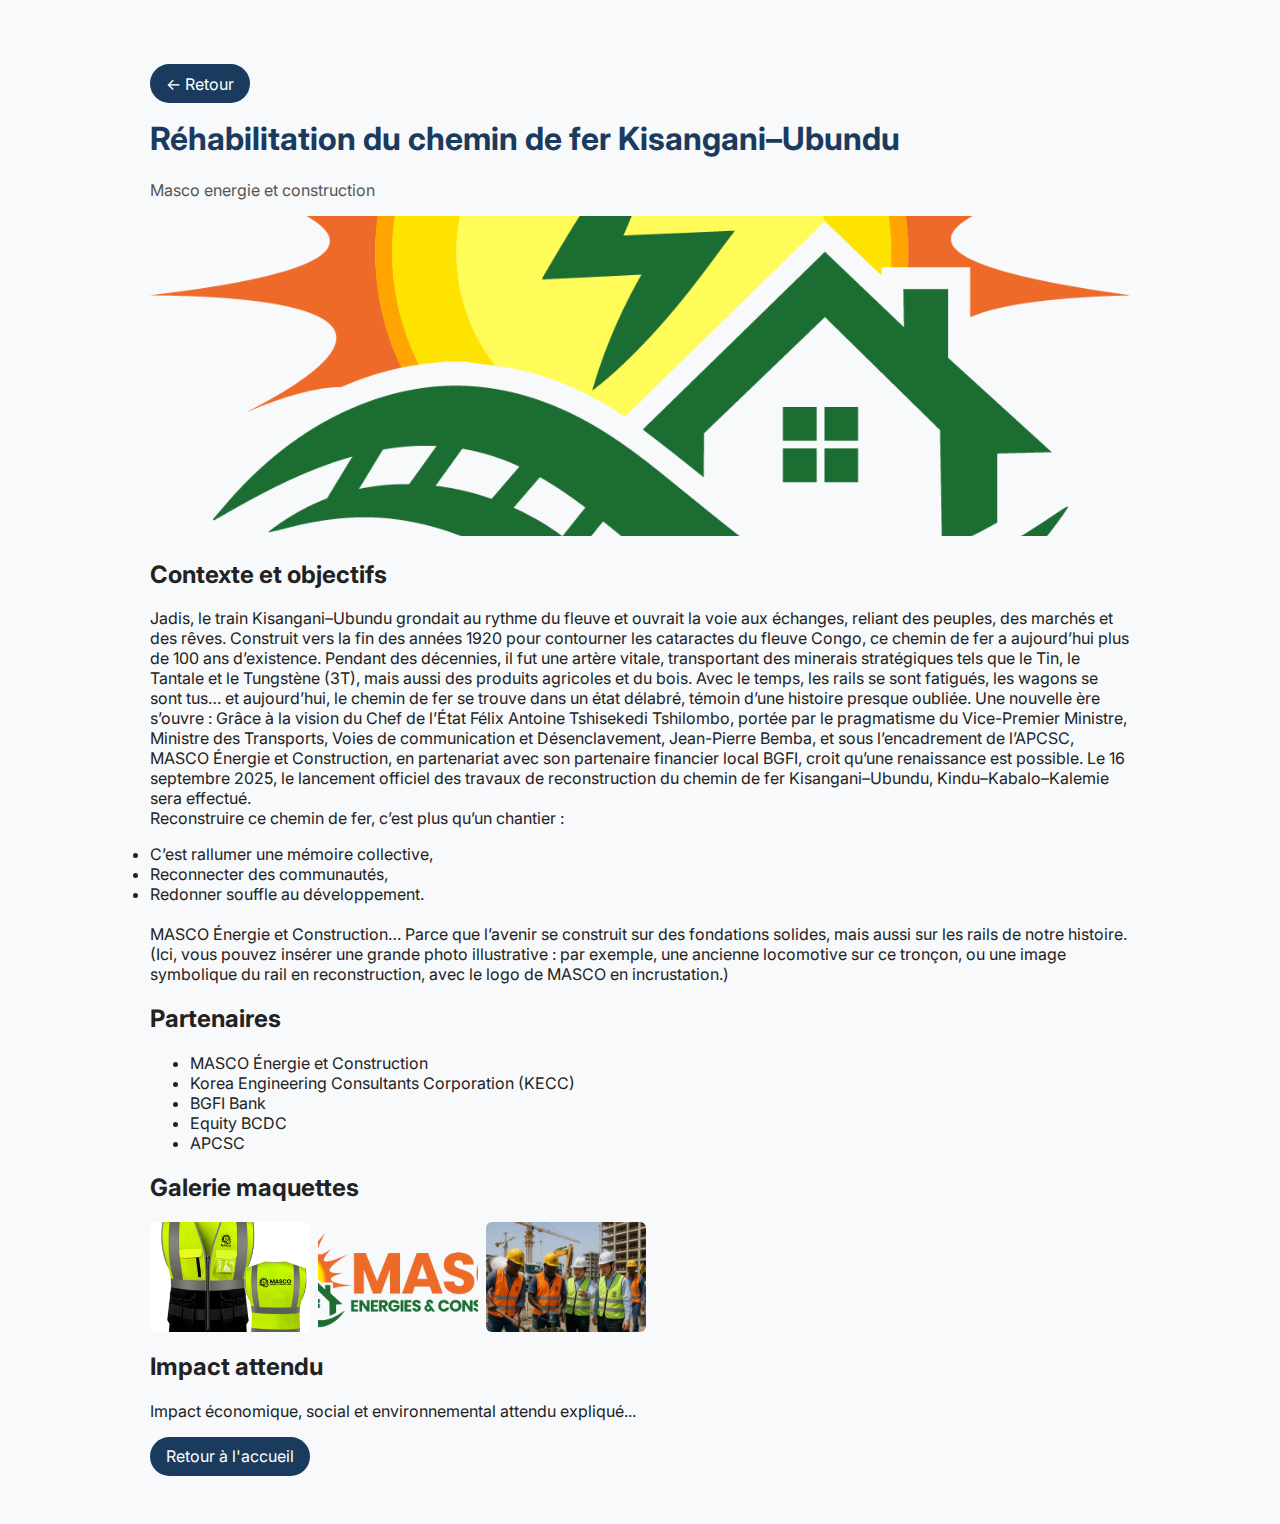
<file: frontend/pages/project-kisangani.html>
<!DOCTYPE html>
<html lang="fr">
<head>
  <meta charset="utf-8">
  <meta name="viewport" content="width=device-width,initial-scale=1">
  <title>Projet Kisangani–Ubundu — Masco</title>
  <link href="https://fonts.googleapis.com/css2?family=Inter:wght@300;400;600;700&display=swap" rel="stylesheet">
  <style>
    body{font-family:Inter,Arial,sans-serif;margin:0;background:#f7f9fb;color:#222}
    .container{max-width:980px;margin:2rem auto;padding:1rem}
    .hero{width:100%;height:320px;object-fit:cover;border-radius:8px}
    .meta{color:#555;margin-top:.5rem}
    .gallery{display:flex;gap:.5rem;flex-wrap:wrap;margin-top:1rem}
    .gallery img{width:160px;height:110px;object-fit:cover;border-radius:6px}
    .btn{display:inline-block;padding:.6rem 1rem;border-radius:999px;background:#1a3a5e;color:#fff;text-decoration:none}
    .back{margin-top:1rem;display:inline-block}
  </style>
</head>
<body>
  <div class="container">
    <a class="back btn" href="index.html">← Retour</a>
    <h1 style="color:#1a3a5e;margin-top:1rem">Réhabilitation du chemin de fer Kisangani–Ubundu</h1>
    <p class="meta">Masco energie et construction</p>
    <img src="../images/MASCO 2.png" alt="Kisangani–Ubundu" class="hero" loading="lazy">

    <h2>Contexte et objectifs</h2>
    <p>Jadis, le train Kisangani–Ubundu grondait au rythme du fleuve et ouvrait la voie aux échanges, reliant des peuples, des marchés et des rêves.
Construit vers la fin des années 1920 pour contourner les cataractes du fleuve Congo, ce chemin de fer a aujourd’hui plus de 100 ans d’existence. Pendant des décennies, il fut une artère vitale, transportant des minerais stratégiques tels que le Tin, le Tantale et le Tungstène (3T), mais aussi des produits agricoles et du bois.

Avec le temps, les rails se sont fatigués, les wagons se sont tus… et aujourd’hui, le chemin de fer se trouve dans un état délabré, témoin d’une histoire presque oubliée.

Une nouvelle ère s’ouvre :
Grâce à la vision du Chef de l’État Félix Antoine Tshisekedi Tshilombo, portée par le pragmatisme du Vice-Premier Ministre, Ministre des Transports, Voies de communication et Désenclavement, Jean-Pierre Bemba, et sous l’encadrement de l’APCSC, MASCO Énergie et Construction, en partenariat avec son partenaire financier local BGFI, croit qu’une renaissance est possible.

Le 16 septembre 2025, le lancement officiel des travaux de reconstruction du chemin de fer Kisangani–Ubundu, Kindu–Kabalo–Kalemie sera effectué. <br>
Reconstruire ce chemin de fer, c’est plus qu’un chantier :
<li>C’est rallumer une mémoire collective,</li>
<li>Reconnecter des communautés,</li>
<li>Redonner souffle au développement.</li> <br>


MASCO Énergie et Construction…
Parce que l’avenir se construit sur des fondations solides, mais aussi sur les rails de notre histoire.

(Ici, vous pouvez insérer une grande photo illustrative : par exemple, une ancienne locomotive sur ce tronçon, ou une image symbolique du rail en reconstruction, avec le logo de MASCO en incrustation.)
</p>

    <!--<h2>Calendrier & financement</h2>
    <p>Contrat de concession 257 M$ signé le 4 juillet 2025; début des travaux dans les 15 jours suivant la signature; durée 36 mois pour la première phase.</p>-->

    <h2>Partenaires</h2>
    <ul>
      <li>MASCO Énergie et Construction</li>
      <li>Korea Engineering Consultants Corporation (KECC)</li>
      <li>BGFI Bank</li>
      <li>Equity BCDC</li>
      <li>APCSC</li>
    </ul>

    <h2>Galerie maquettes</h2>
    <div class="gallery">
      <img src="../images/IMG-20250618-WA0021.jpg" alt="maquette 1" loading="lazy">
      <img src="../images/MASCO 1.png" alt="maquette 2" loading="lazy">
      <img src="../images/Notre équipe.jpg" alt="maquette 3" loading="lazy">
    </div>

    <h2>Impact attendu</h2>
    <p>Impact économique, social et environnemental attendu expliqué...</p>

    <a class="btn" href="index.html">Retour à l'accueil</a>
  </div>
</body>
</html>
</file>
